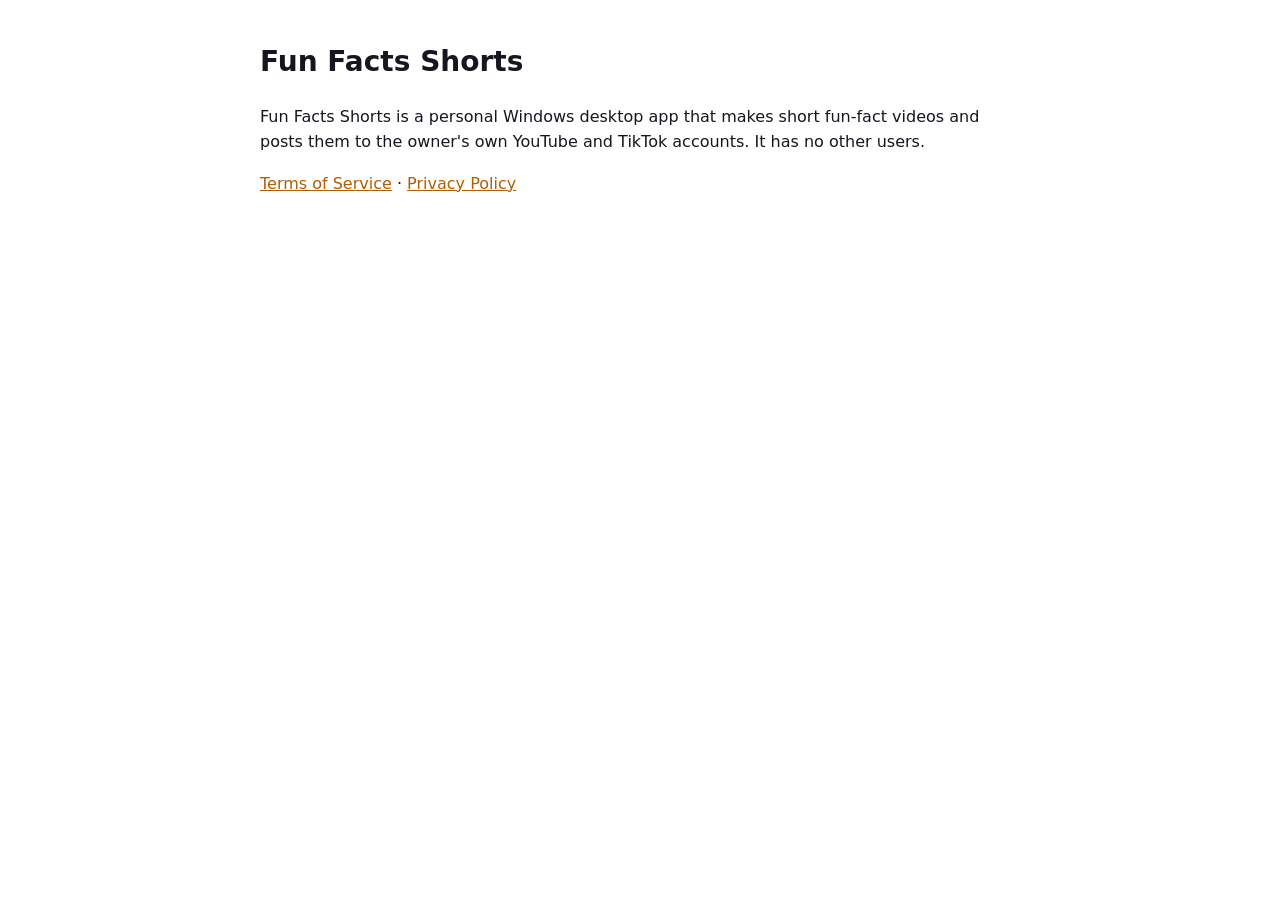
<file: site/index.html>
<!doctype html><html lang="en"><head><meta charset="utf-8"><meta name="viewport" content="width=device-width,initial-scale=1">
<title>Fun Facts Shorts</title><link rel="stylesheet" href="style.css"></head><body>
<h1>Fun Facts Shorts</h1>
<p>Fun Facts Shorts is a personal Windows desktop app that makes short fun-fact videos and posts them to the owner's own YouTube and TikTok accounts. It has no other users.</p>
<p><a href="terms.html">Terms of Service</a> · <a href="privacy.html">Privacy Policy</a></p>
</body></html>
</file>
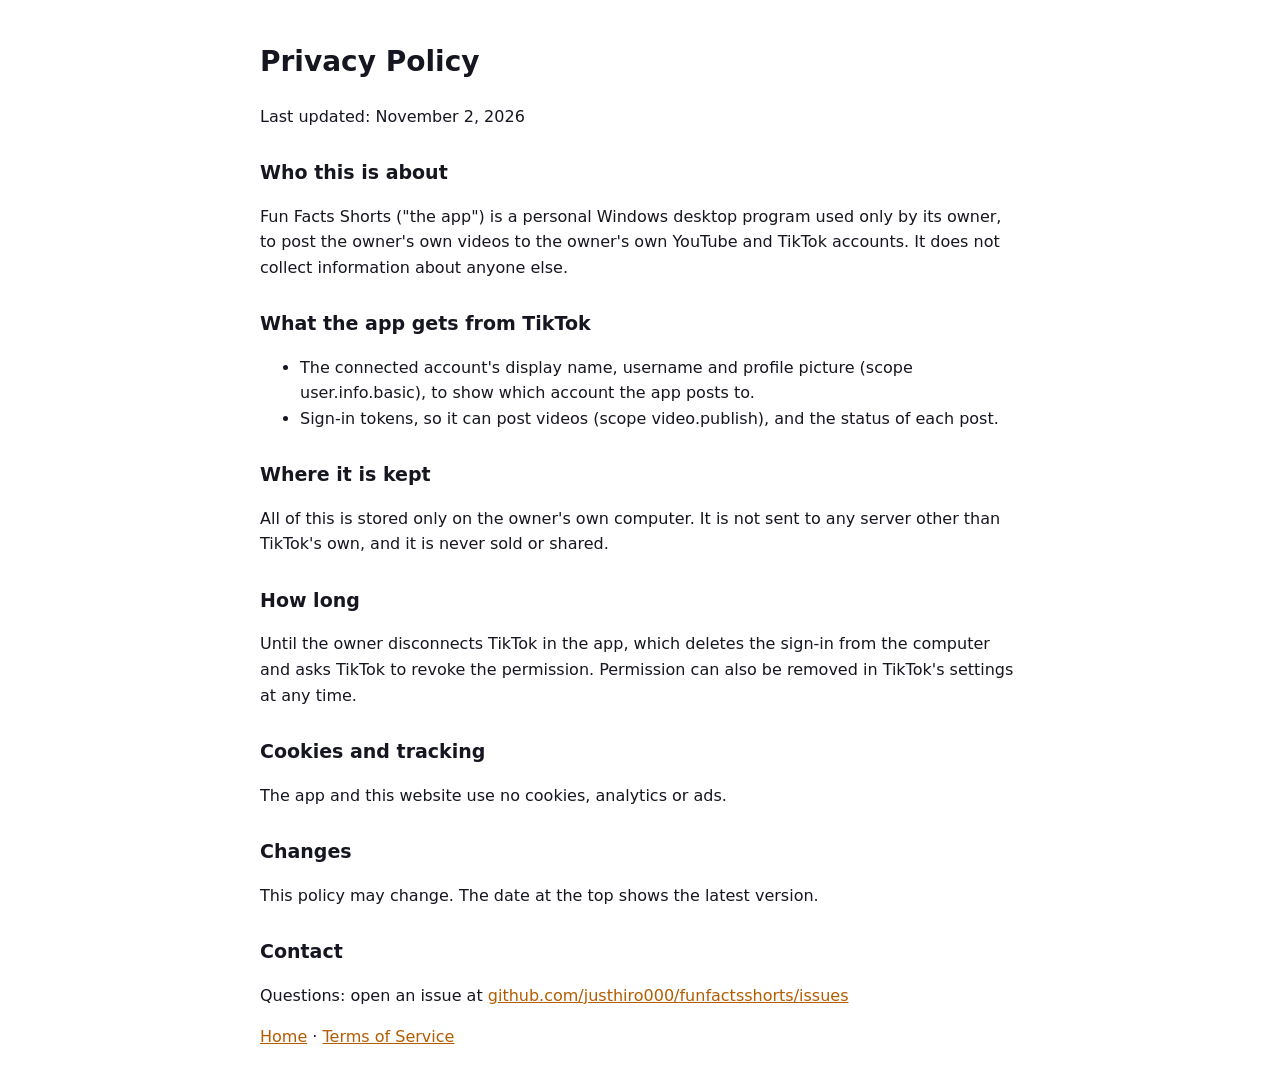
<file: site/privacy.html>
<!doctype html><html lang="en"><head><meta charset="utf-8"><meta name="viewport" content="width=device-width,initial-scale=1">
<title>Privacy Policy</title><link rel="stylesheet" href="style.css"></head><body>
<h1>Privacy Policy</h1>
<p>Last updated: November 2, 2026</p>
<h2>Who this is about</h2>
<p>Fun Facts Shorts ("the app") is a personal Windows desktop program used only by its owner, to post the owner's own videos to the owner's own YouTube and TikTok accounts. It does not collect information about anyone else.</p>
<h2>What the app gets from TikTok</h2>
<ul>
<li>The connected account's display name, username and profile picture (scope user.info.basic), to show which account the app posts to.</li>
<li>Sign-in tokens, so it can post videos (scope video.publish), and the status of each post.</li>
</ul>
<h2>Where it is kept</h2>
<p>All of this is stored only on the owner's own computer. It is not sent to any server other than TikTok's own, and it is never sold or shared.</p>
<h2>How long</h2>
<p>Until the owner disconnects TikTok in the app, which deletes the sign-in from the computer and asks TikTok to revoke the permission. Permission can also be removed in TikTok's settings at any time.</p>
<h2>Cookies and tracking</h2>
<p>The app and this website use no cookies, analytics or ads.</p>
<h2>Changes</h2>
<p>This policy may change. The date at the top shows the latest version.</p>
<h2>Contact</h2>
<p>Questions: open an issue at <a href="https://github.com/justhiro000/funfactsshorts/issues">github.com/justhiro000/funfactsshorts/issues</a></p>
<p><a href="index.html">Home</a> · <a href="terms.html">Terms of Service</a></p>
</body></html>
</file>
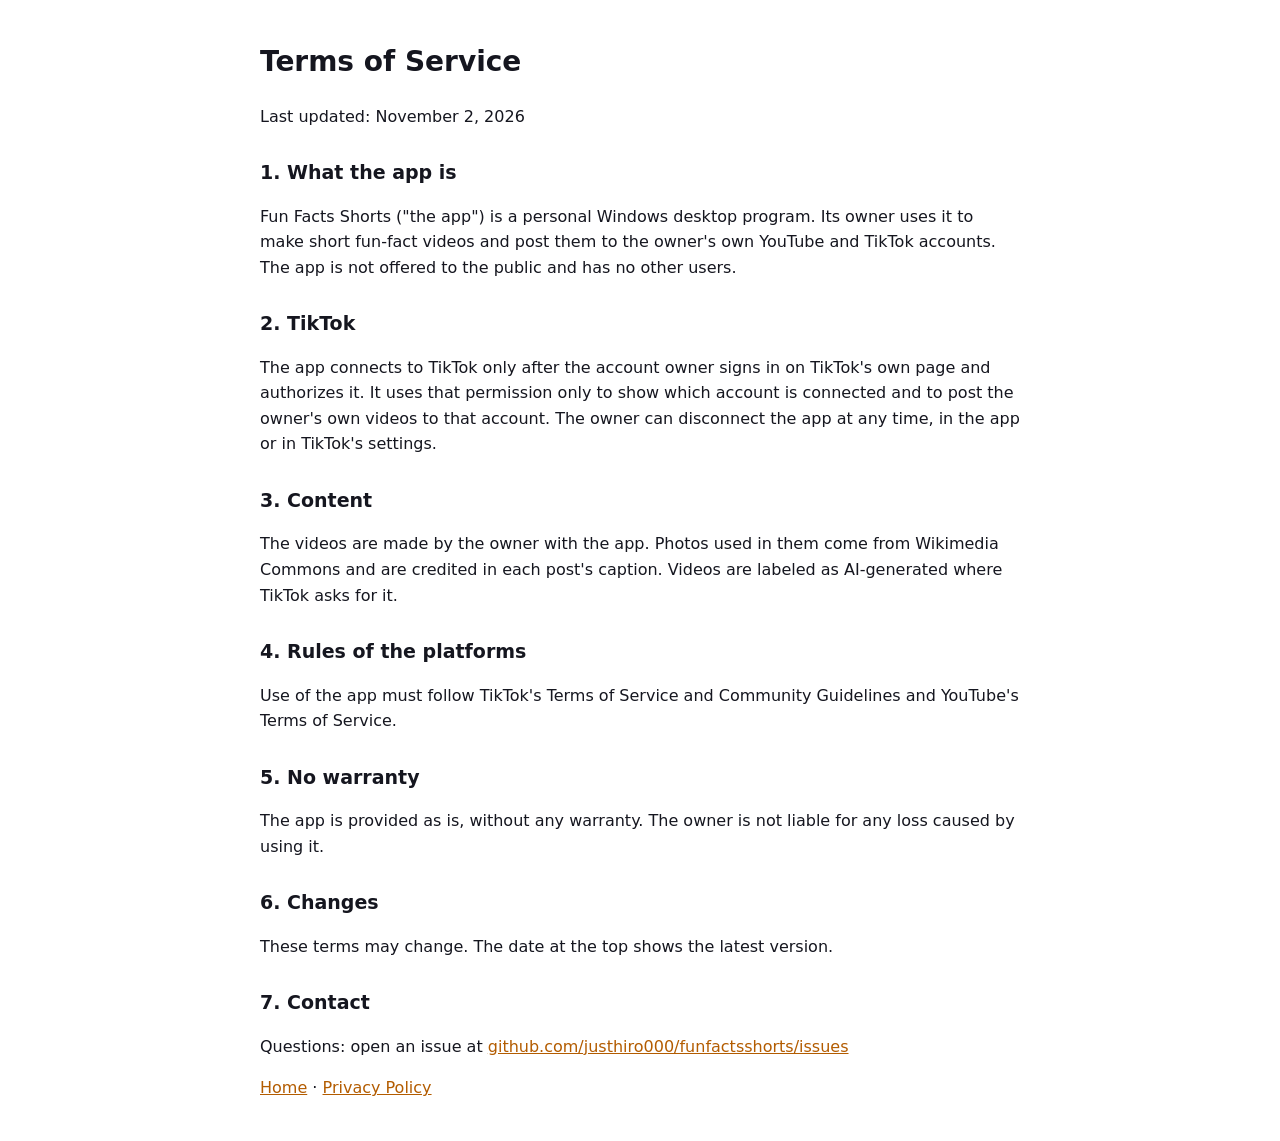
<file: site/terms.html>
<!doctype html><html lang="en"><head><meta charset="utf-8"><meta name="viewport" content="width=device-width,initial-scale=1">
<title>Terms of Service</title><link rel="stylesheet" href="style.css"></head><body>
<h1>Terms of Service</h1>
<p>Last updated: November 2, 2026</p>
<h2>1. What the app is</h2>
<p>Fun Facts Shorts ("the app") is a personal Windows desktop program. Its owner uses it to make short fun-fact videos and post them to the owner's own YouTube and TikTok accounts. The app is not offered to the public and has no other users.</p>
<h2>2. TikTok</h2>
<p>The app connects to TikTok only after the account owner signs in on TikTok's own page and authorizes it. It uses that permission only to show which account is connected and to post the owner's own videos to that account. The owner can disconnect the app at any time, in the app or in TikTok's settings.</p>
<h2>3. Content</h2>
<p>The videos are made by the owner with the app. Photos used in them come from Wikimedia Commons and are credited in each post's caption. Videos are labeled as AI-generated where TikTok asks for it.</p>
<h2>4. Rules of the platforms</h2>
<p>Use of the app must follow TikTok's Terms of Service and Community Guidelines and YouTube's Terms of Service.</p>
<h2>5. No warranty</h2>
<p>The app is provided as is, without any warranty. The owner is not liable for any loss caused by using it.</p>
<h2>6. Changes</h2>
<p>These terms may change. The date at the top shows the latest version.</p>
<h2>7. Contact</h2>
<p>Questions: open an issue at <a href="https://github.com/justhiro000/funfactsshorts/issues">github.com/justhiro000/funfactsshorts/issues</a></p>
<p><a href="index.html">Home</a> · <a href="privacy.html">Privacy Policy</a></p>
</body></html>
</file>
<file: site/style.css>
body{font-family:system-ui,Segoe UI,sans-serif;max-width:760px;margin:40px auto;padding:0 16px;line-height:1.6;color:#15161f;background:#fff}
h1{font-size:28px}h2{font-size:19px;margin-top:28px}a{color:#b35c00}
</file>
